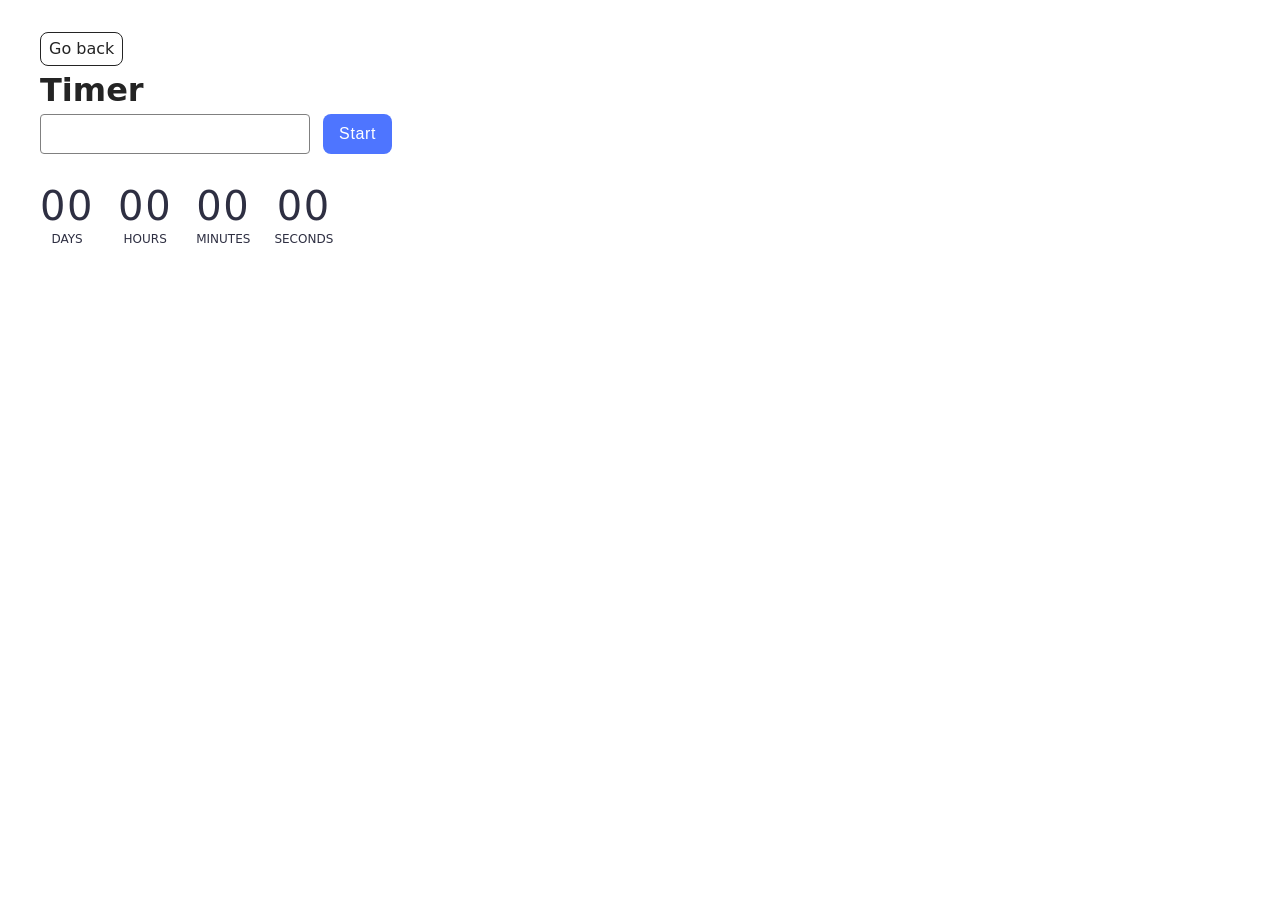
<file: src/1-timer.html>
<!doctype html>
<html lang="en">
  <head>
    <meta charset="UTF-8" />
    <meta http-equiv="X-UA-Compatible" content="IE=edge" />
    <meta name="viewport" content="width=device-width, initial-scale=1.0" />
    <title>Timer</title>
    <link rel="stylesheet" href="./css/styles.css" />
  </head>
  <body>
    <main>
      <div class="container">
        <a class="back-link" href="./index.html">Go back</a>
        <h1 class="main-title">Timer</h1>
        <input type="text" id="datetime-picker" />
        <button type="button" data-start>Start</button>

        <div class="timer">
          <div class="field">
            <span class="value" data-days>00</span>
            <span class="label">Days</span>
          </div>
          <div class="field">
            <span class="value" data-hours>00</span>
            <span class="label">Hours</span>
          </div>
          <div class="field">
            <span class="value" data-minutes>00</span>
            <span class="label">Minutes</span>
          </div>
          <div class="field">
            <span class="value" data-seconds>00</span>
            <span class="label">Seconds</span>
          </div>
        </div>
      </div>
    </main>
    <script type="module" src="./js/1-timer.js"></script>
  </body>
</html>
</file>
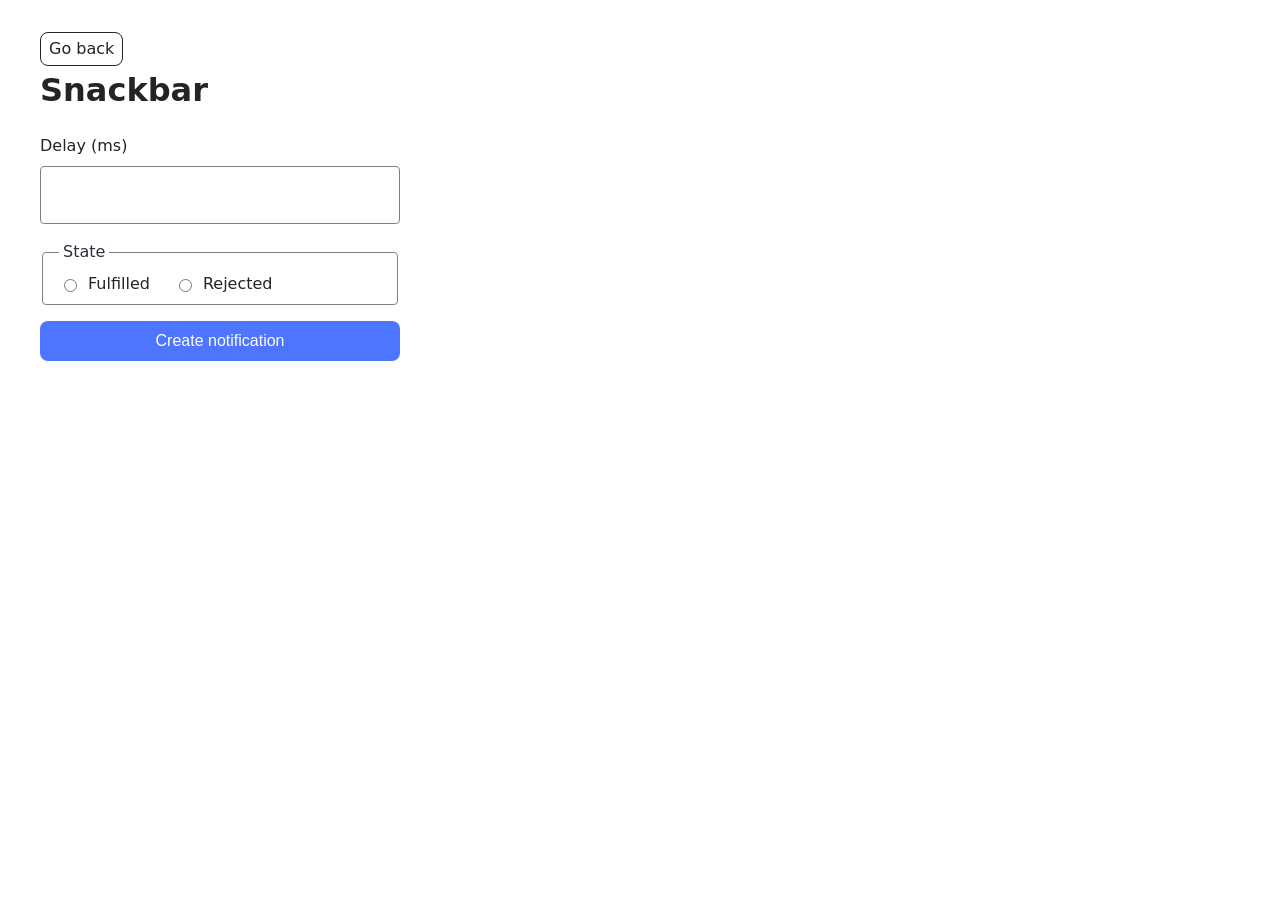
<file: src/2-snackbar.html>
<!doctype html>
<html lang="en">
  <head>
    <meta charset="UTF-8" />
    <meta http-equiv="X-UA-Compatible" content="IE=edge" />
    <meta name="viewport" content="width=device-width, initial-scale=1.0" />
    <title>Snackbar</title>
    <link rel="stylesheet" href="./css/styles.css" />
  </head>
  <body>
    <main>
      <div class="container">
        <a class="back-link" href="./index.html">Go back</a>
        <h1 class="main-title">Snackbar</h1>
        <form class="form">
          <label>
            Delay (ms)
            <input type="number" name="delay" required />
          </label>

          <fieldset>
            <legend>State</legend>
            <label>
              <input type="radio" name="state" value="fulfilled" required />
              Fulfilled
            </label>
            <label>
              <input type="radio" name="state" value="rejected" required />
              Rejected
            </label>
          </fieldset>

          <button type="submit">Create notification</button>
        </form>
      </div>
    </main>
    <script type="module" src="./js/2-snackbar.js"></script>
  </body>
</html>
</file>
<file: src/css/styles.css>
/**
  |============================
  | include css partials with
  | default @import url()
  |============================
*/
/* Common styles */
@import url('./reset.css');
@import url('./base.css');
@import url('./container.css');
@import url('./animations.css');

/* Sections style */
@import url('./header.css');
@import url('./badges.css');
@import url('./back-link.css');

/* Timer */

.timer {
  display: flex;
  gap: 24px;
  margin-top: 32px;
}

.field {
  display: flex;
  flex-direction: column;
  align-items: center;
}

.value {
  font-size: 40px;
  font-weight: 400;
  line-height: 1;
  letter-spacing: 0.04em;
  color: #2e2f42;
}

.label {
  font-size: 12px;
  line-height: 1.5;
  text-transform: uppercase;
  color: #2e2f42;
  margin-top: 4px;
}

#datetime-picker {
  width: 270px;
  height: 40px;
  padding: 8px 16px;
  font-size: 16px;
  line-height: 1.5;
  letter-spacing: 0.04em;
  color: #2e2f42;
  border: 1px solid #808080;
  border-radius: 4px;
  outline: none;
  box-sizing: border-box;
  transition: border-color 250ms cubic-bezier(0.4, 0, 0.2, 1);
}

#datetime-picker:hover {
  border-color: #000000;
}

#datetime-picker:focus,
#datetime-picker:active {
  border-color: #4e75ff;
}

#datetime-picker:disabled {
  border-color: #808080;
  color: #808080;
  background-color: transparent;
  cursor: not-allowed;
}

button[data-start] {
  height: 40px;
  padding: 8px 16px;
  margin-left: 8px;
  font-size: 16px;
  font-weight: 500;
  line-height: 1.5;
  letter-spacing: 0.04em;
  color: #ffffff;
  background-color: #4e75ff;
  border: none;
  border-radius: 8px;
  cursor: pointer;
  transition: background-color 250ms cubic-bezier(0.4, 0, 0.2, 1);
}

button[data-start]:hover:not(:disabled) {
  background-color: #6c8cff;
}

button[data-start]:disabled {
  background-color: #cfcfcf;
  color: #989898;
  cursor: not-allowed;
}

.container {
  display: block !important;
  flex-direction: column !important;
  align-items: flex-start !important;
}

/* Snackbar */

.form {
  max-width: 360px;
  display: flex;
  flex-direction: column;
  gap: 16px;
  margin-top: 20px;
}

.form label {
  display: flex;
  flex-direction: column;
  gap: 8px;
  font-size: 16px;
}

.form input[type="number"] {
  height: 40px;
  padding: 8px 16px;
  font-size: 16px;
  border: 1px solid #808080;
  border-radius: 4px;
  outline: none;
}

.form input[type="number"]:focus {
  border-color: #4e75ff;
}

.form fieldset {
  display: flex;
  gap: 24px;
  border: 1px solid #808080;
  border-radius: 4px;
  padding: 8px 16px;
}

.form fieldset legend {
  padding: 0 4px;
  color: #2e2f42;
}

.form fieldset label {
  flex-direction: row;
  align-items: center;
  gap: 8px;
  cursor: pointer;
}

.form button[type="submit"] {
  height: 40px;
  background-color: #4e75ff;
  color: #ffffff;
  border: none;
  border-radius: 8px;
  font-size: 16px;
  font-weight: 500;
  cursor: pointer;
  transition: background-color 250ms ease;
}

.form button[type="submit"]:hover {
  background-color: #6c8cff;
}
</file>
